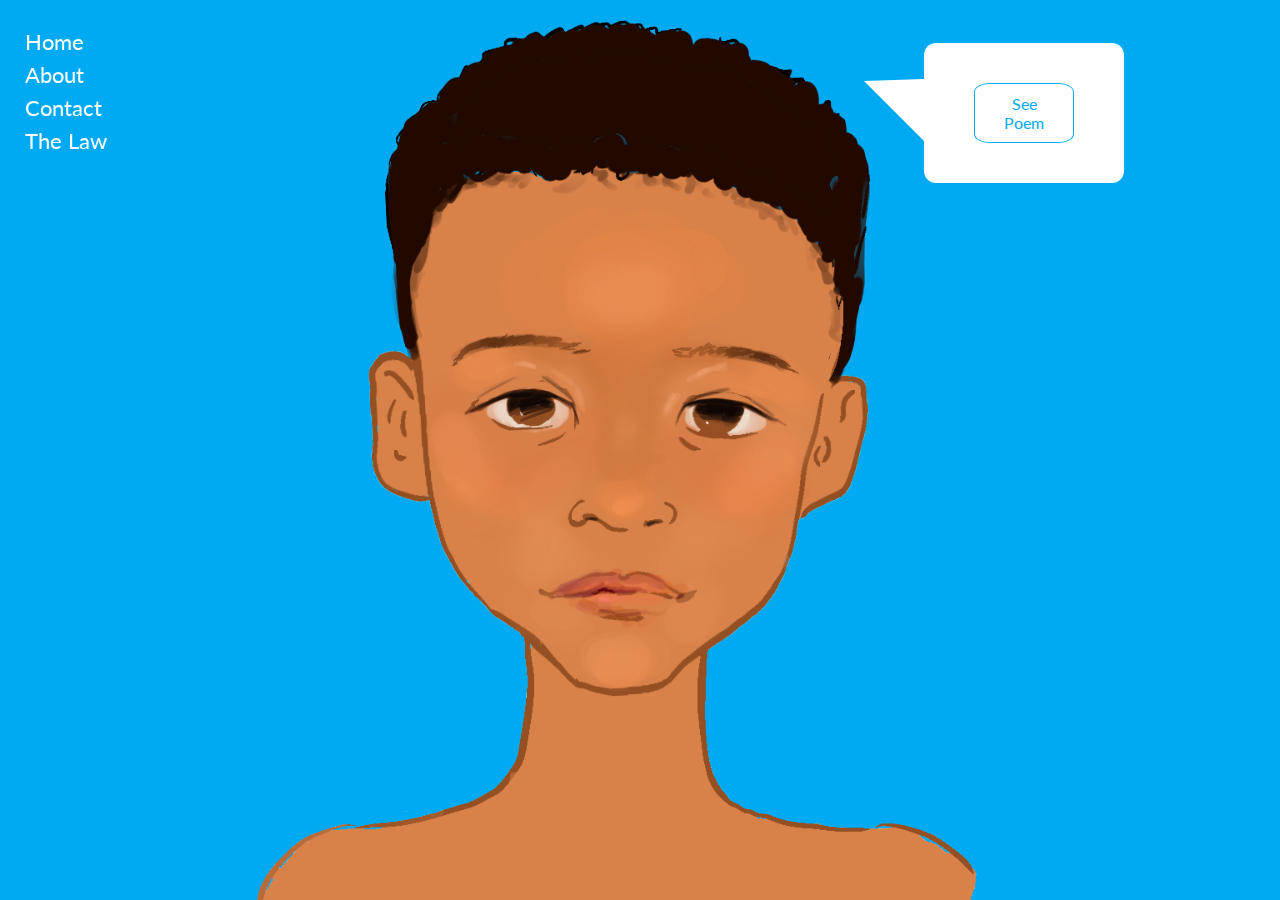
<file: index.html>
<!DOCTYPE html>
<html lang="en">

<head>
    <meta charset="UTF-8">
    <meta http-equiv="X-UA-Compatible" content="IE=edge">
    <meta name="viewport" content="width=device-width, initial-scale=1.0">
    <title>Home | Izzys Law</title>
    <link rel="stylesheet" type="text/css" href="home.css">
    <link href="https://fonts.googleapis.com/css?family=Lato:300,400" rel="stylesheet">
    <link rel="stylesheet" href="https://use.fontawesome.com/releases/v5.6.1/css/all.css"
        integrity="sha384-gfdkjb5BdAXd+lj+gudLWI+BXq4IuLW5IT+brZEZsLFm++aCMlF1V92rMkPaX4PP" crossorigin="anonymous">
</head>

<body>
    <div class="c">
        <div class="speechb">
            
            <div class="popup">
                <div class="content">
                    <div class="popup-close-btn">&times;</div>
                    <h1>Above the Clouds</h1>
                    <p>Scared, nervous <br> Not knowing what to do <br> Thinking any moment now <br> I'll be rescued by you</p>
                    <p>Looking for air <br> But it is not to be found <br> While sinking <br> Further and further down</p>
                    <p>Any moment now <br> Shw will grab me by my arm <br> And pull me back <br> To where I belong</p>
                    <p>With my Mother, my Father <br> Holding one another <br> I want to be with them <br> But the water keeps me smothered</p>
                    <p>I feel mute <br> Like no one had heard <br> A shiver through my body <br> As my vision blurred</p>
                    <p>Now, I will climb the stairs <br> And enter the gates <br> Where no one can hurt me <br> I'm in a lovely, peaceful place</p>
                </div>
            </div>
            <div class="center">
                <button id="popup-open-btn">See Poem</button>
            </div>
        </div>
    </div>
    <div class="page-wrapper">
        <div class="banner">
            <div class="nav-wrapper">
                <nav class="menu">
                    <div class="menu-toggle" id="mobile-menu">
                        <span class="bar"></span>
                        <span class="bar"></span>
                        <span class="bar"></span>
                    </div>
                    <ul class="nav no-search">
                        <ol>
                            <li id="item" class="menu-item"><a href="index.html" class="link">Home</a></li>
                            <li id="item" class="menu-item"><a href="./about/index.html" class="link">About</a></li>
                            <li id="item" class="menu-item"><a href="https://georgia.gov/organization/georgia-senate" target="_blank" class="link">Contact</a></li>
                            <li id="item" class="menu-item"><a href="../thelaw/index.html" class="link">The Law</a></li>
                        </ol>
                    </ul>
                </nav>
            </div>
            <script src="https://ajax.googleapis.com/ajax/libs/jquery/3.6.3/jquery.min.js"></script>
        </div>
        <audio id="page">
            <source src="page.mp3">
            </source>
        </audio>
    </div>

    <script src="https://ajax.googleapis.com/ajax/libs/jquery/3.6.3/jquery.min.js"></script>
    <script type="text/javascript" src="js/jquery.ripples.js"></script>
    <script type="text/javascript" src="js/custom.js"></script>
    <script src="https://cdnjs.cloudflare.com/ajax/libs/jquery/3.3.1/jquery.min.js"></script>
    <script>
        var audio = $("#page")[0];
        $("#speak").mouseenter(function () {
            $("<audio></audio>").attr({
                'src': 'audio/' + Math.ceil(Math.random() * 5) + '.mp3',
                'volume': 0.4,
                'autoplay': 'autoplay'
            }).appendTo("body");
        });

        $('.menu-toggle').click(function () {
            $(".nav").toggleClass("mobile-nav");
            $(this).toggleClass("is-active");
        });

        document.querySelector("#popup-open-btn").addEventListener("click", function () {
            document.querySelector(".popup").classList.add("active");
        });
        document.querySelector(".popup .popup-close-btn").addEventListener("click", function () {
            document.querySelector(".popup").classList.remove("active");
        });
    </script>
</body>


</html>
</file>
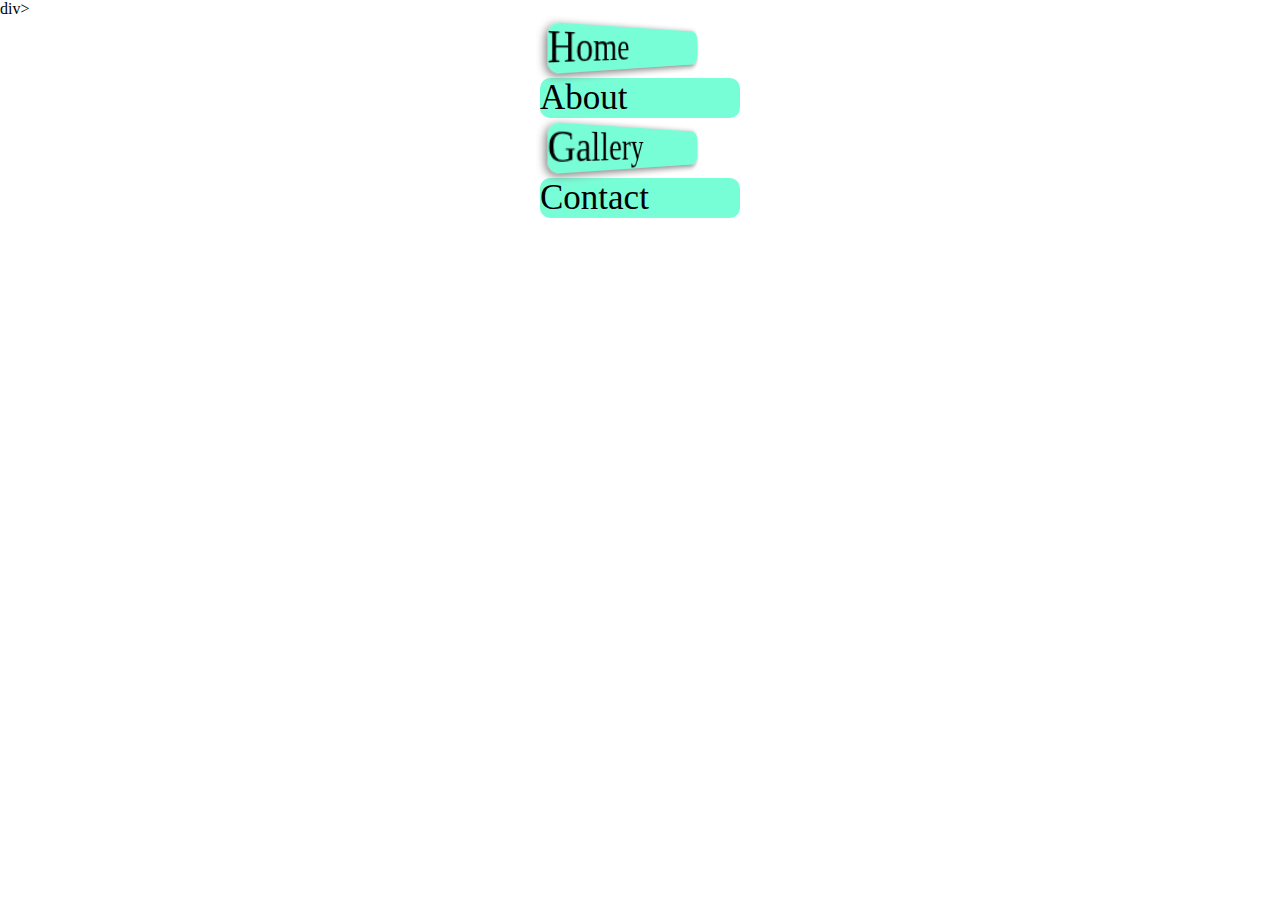
<file: menu2/index.html>
<!DOCTYPE html>
<html lang="en">

<head>
    <meta charset="UTF-8">
    <meta http-equiv="X-UA-Compatible" content="IE=edge">
    <meta name="viewport" content="width=device-width, initial-scale=1.0">
    <title>Document</title>
    <link rel="stylesheet" href="style.css">
</head>
div>
<body>
    <section class="stage">
        <div id="home" class="div">
            <p id="homeup" class="p">Home</p>
        </div>
        <div class="div" id="about">
            <p class="p">About</p>
        </div>
        <div class="div" id="gallery">
            <p class="p">Gallery</p>
        </div>
        <div class="div" id="contact">
            <p class="p">Contact</p>
        </div>
    </section>
</body>
</html>
</file>
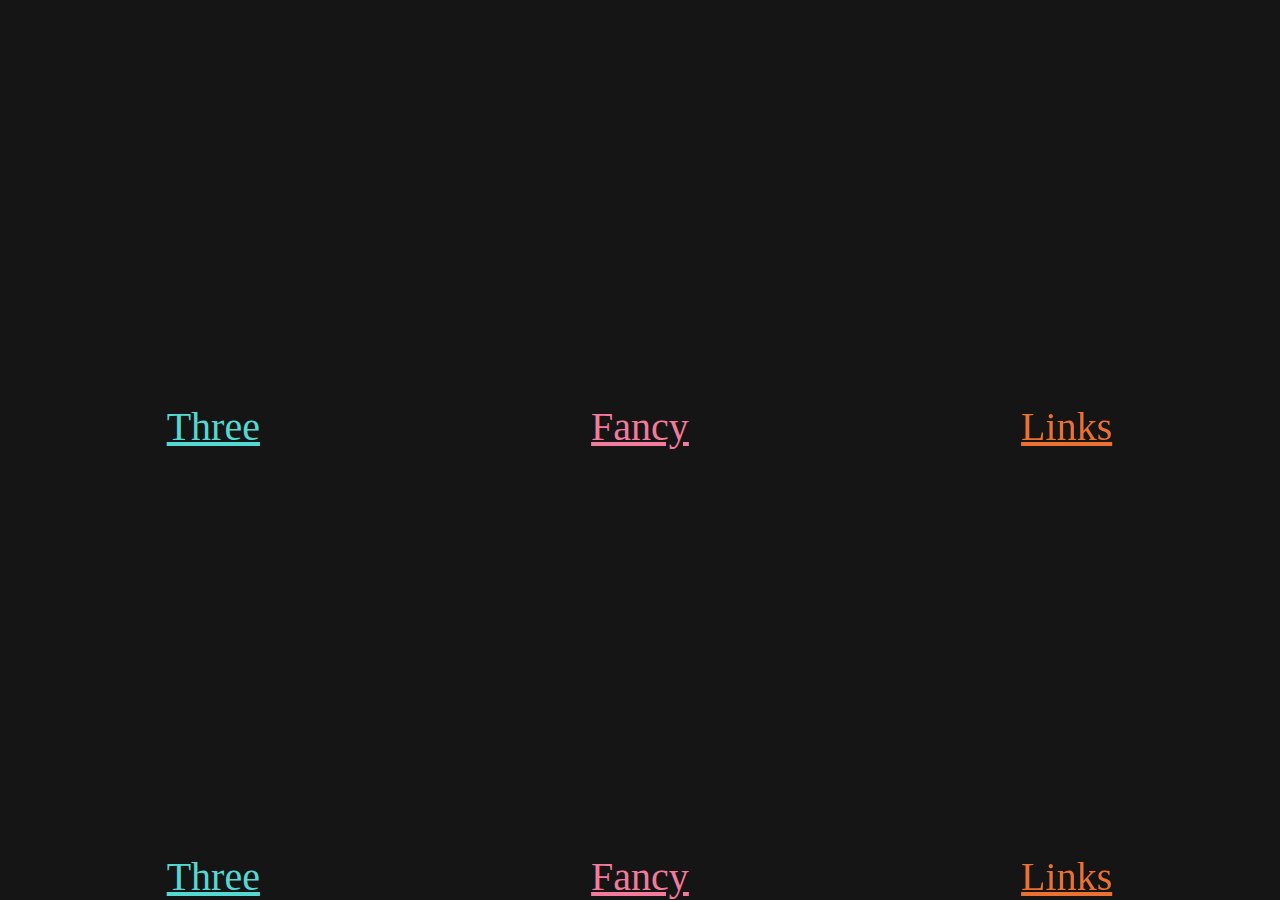
<file: menu3/index.html>
<!DOCTYPE html>
<html lang="en">

<head>
    <meta charset="UTF-8">
    <meta http-equiv="X-UA-Compatible" content="IE=edge">
    <meta name="viewport" content="width=device-width, initial-scale=1.0">
    <title>Document</title>
    <link rel="stylesheet" href="style.css">
</head>

<body>
    <div class="background-one">
        <div class="link-container">
            <a class="link-one" href="https://jhancock532.github.io/link-hover/">Three</a>
        </div>
        </div>
<div class="background-two link-container">
    <a class="link-two" href="https://jhancock532.github.io/link-hover-effects/">Fancy</a>
</div>
<div class="background-three link-container">
    <a class="link-three" href="https://jhancock532.github.io/link-hover-effects/">Links</a>
</div>
</body>

</html>
<!DOCTYPE html>
<html lang="en">

<head>
    <meta charset="UTF-8">
    <meta http-equiv="X-UA-Compatible" content="IE=edge">
    <meta name="viewport" content="width=device-width, initial-scale=1.0">
    <title>Document</title>
    <link rel="stylesheet" href="style.css">
</head>

<body>
    <div class="background-one">
        <div class="link-container">
            <a class="link-one" href="https://jhancock532.github.io/link-hover/">Three</a>
        </div>
        </div>
<div class="background-two link-container">
    <a class="link-two" href="https://jhancock532.github.io/link-hover-effects/">Fancy</a>
</div>
<div class="background-three link-container">
    <a class="link-three" href="https://jhancock532.github.io/link-hover-effects/">Links</a>
</div>
</body>

</html>
</file>
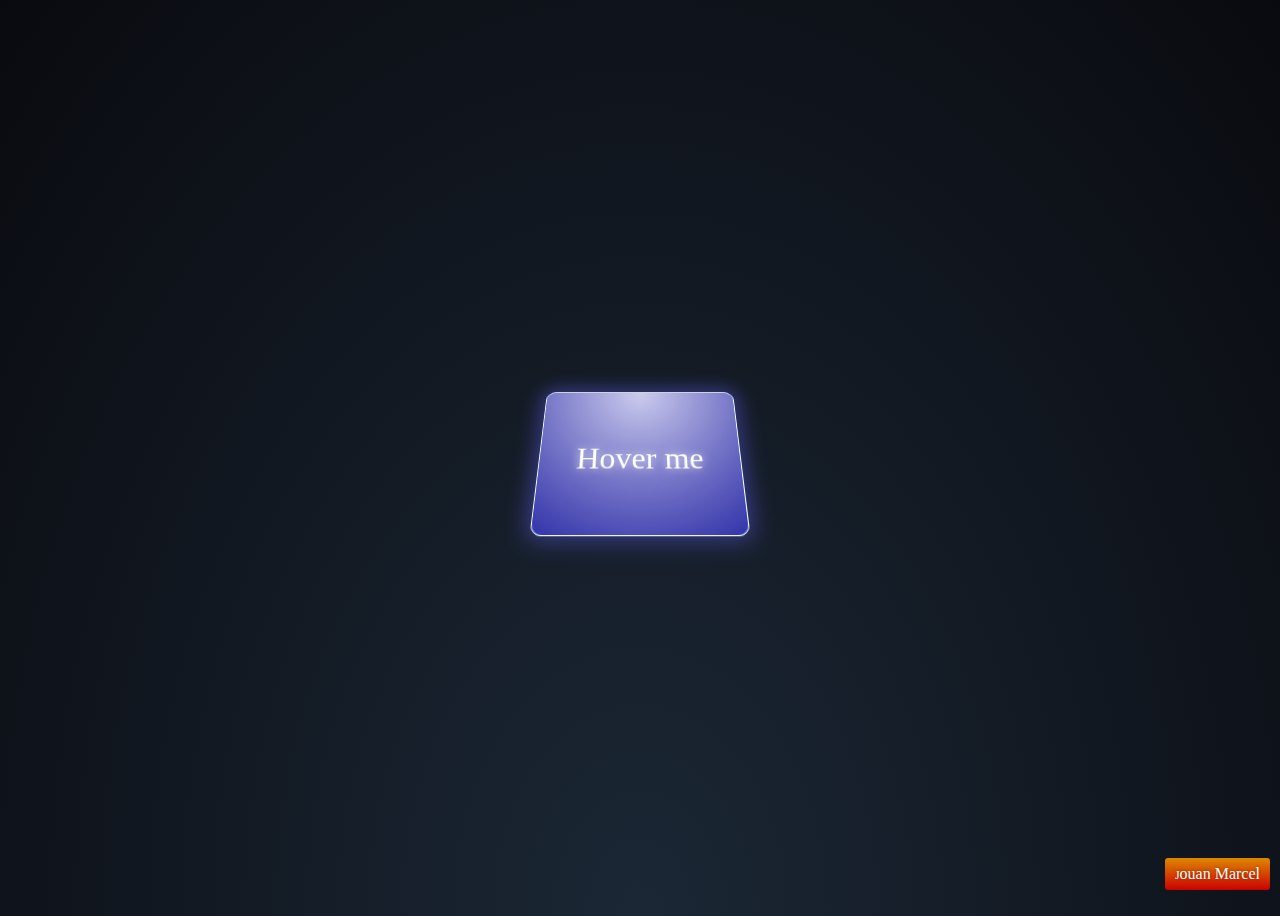
<file: menu4-ra/index.html>
<!DOCTYPE html>
<html lang="en">
<head>
    <meta charset="UTF-8">
    <meta http-equiv="X-UA-Compatible" content="IE=edge">
    <meta name="viewport" content="width=device-width, initial-scale=1.0">
    <title>Document</title>
    <link rel="stylesheet" href="style.css">
</head>
<body>
    <div class="all">
        <div class="lefter">
            <div class="text">Hosting</div>
        </div>
        <div class="left">
            <div class="text">Web Design</div>
        </div>
        <div class="center">
            <div class="explainer"><span>Hover me</span></div>
            <div class="text">Frontend Development</div>
        </div>
        <div class="right">
            <div class="text">Backend Development</div>
        </div>
        <div class="righter">
            <div class="text">SEO</div>
        </div>
    </div>
    <a href="https://jouanmarcel.com" target="_blank" class="ref"> Jouan Marcel</a>
</body>
</html>
</file>
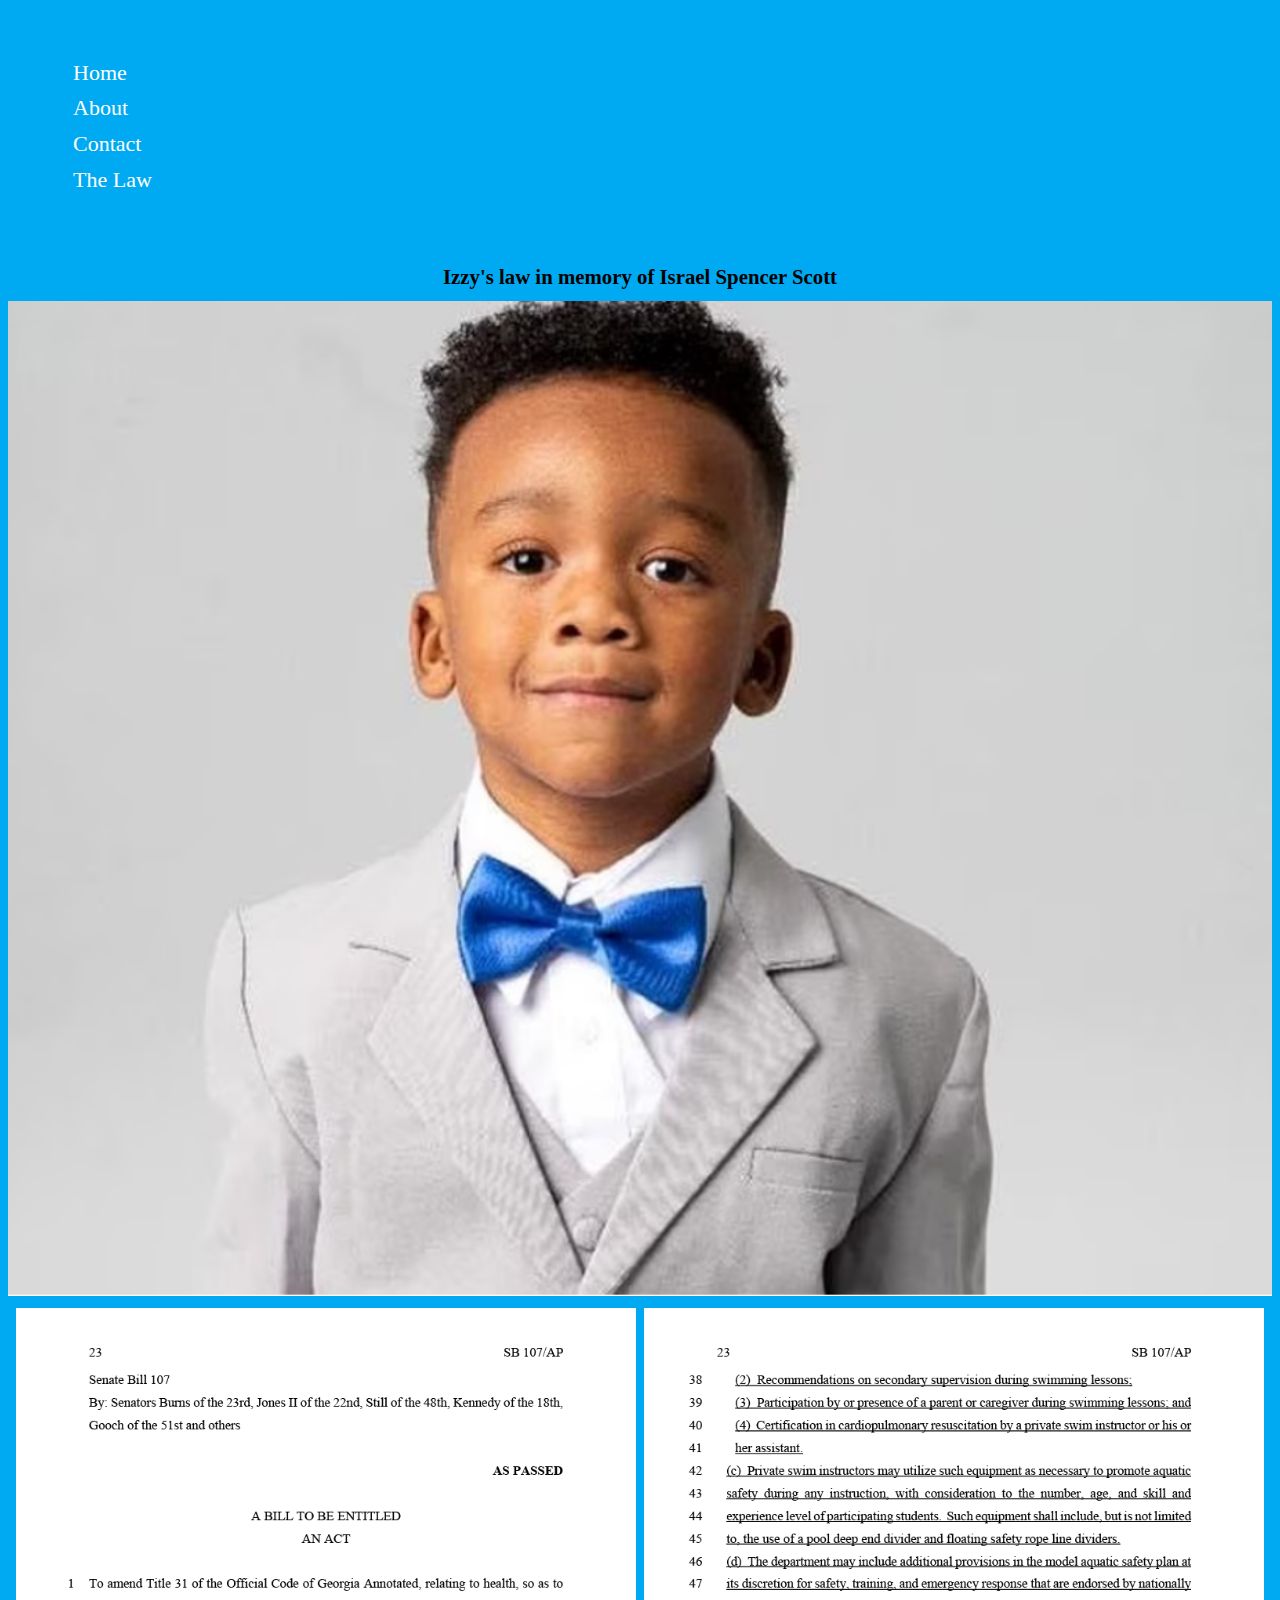
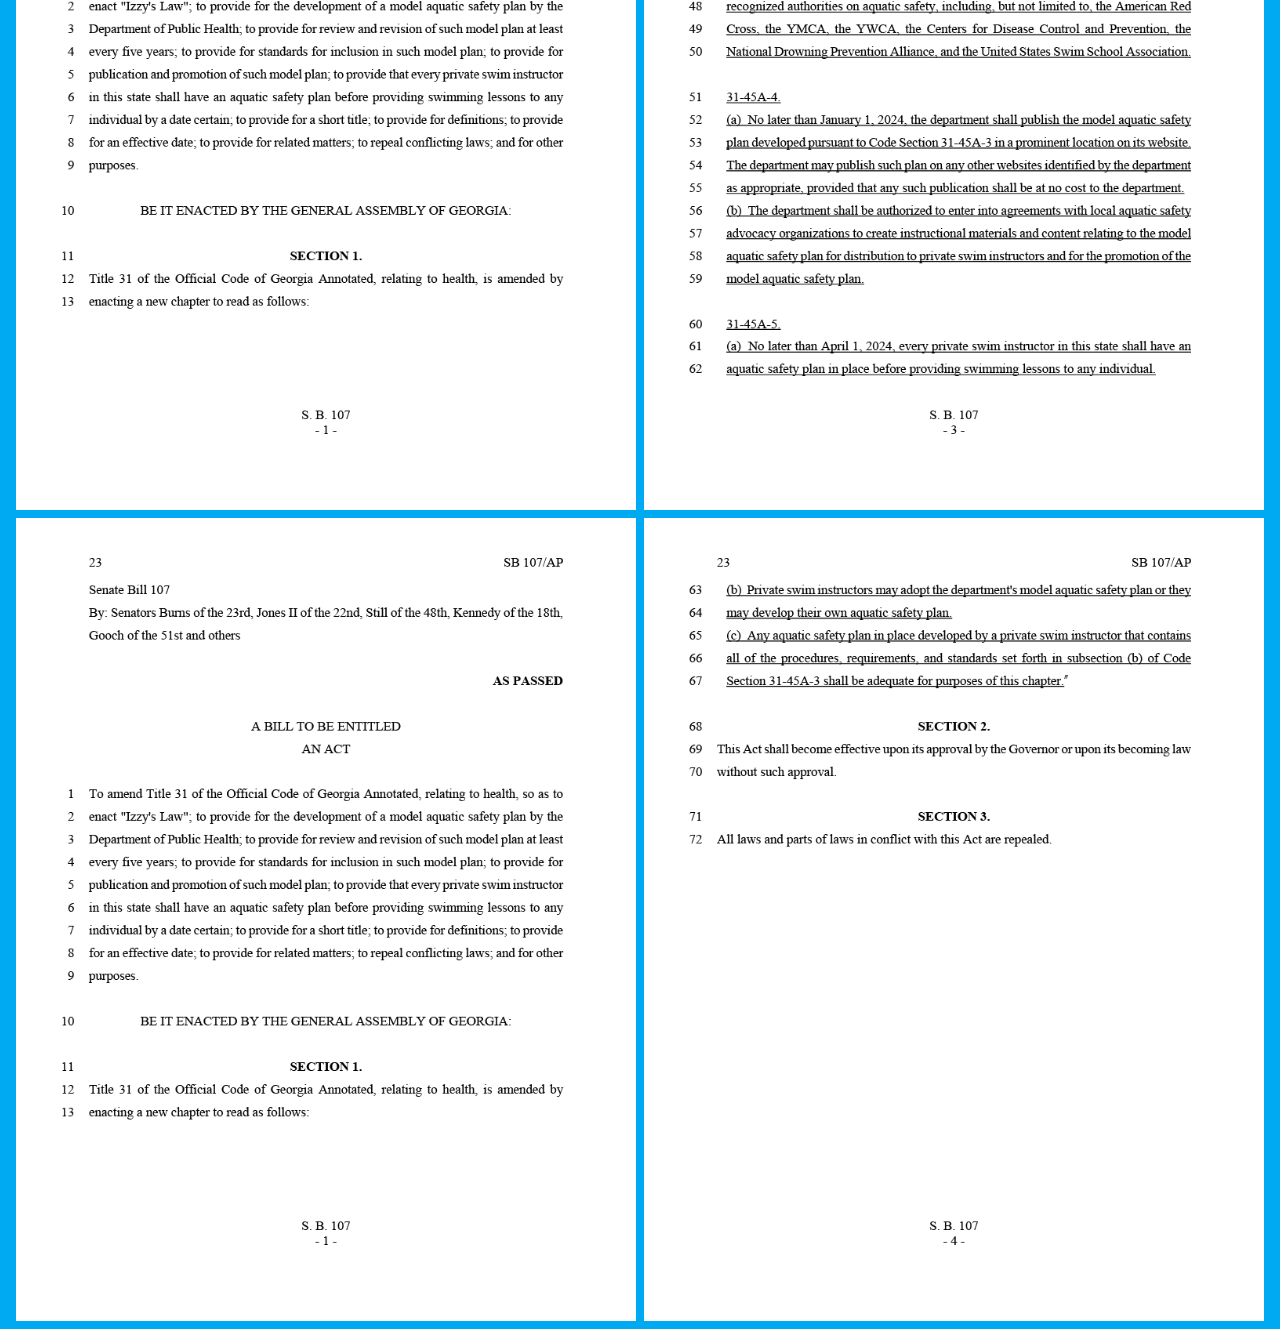
<file: thelaw/index.html>
<!DOCTYPE html>
<html lang="en">

<head>
    <meta charset="UTF-8">
    <meta name="viewport" content="width=device-width, initial-scale=1.0">
    <title>Law | Izzys Law</title>
    <link rel="stylesheet" href="style.css">
</head>

<body>
    <div class="nav-wrapper">
        <nav class="menu">
            <div class="menu-toggle" id="mobile-menu">
                <span class="bar"></span>
                <span class="bar"></span>
                <span class="bar"></span>
            </div>
            <ul class="nav no-search">
                <ol>
                    <li id="item" class="menu-item"><a href="../index.html" class="link">Home</a></li>
                    <li id="item" class="menu-item"><a href="../about/index.html" class="link">About</a></li>
                    <li id="item" class="menu-item"><a href="https://georgia.gov/organization/georgia-senate" target="_blank" class="link">Contact</a>
                    </li>
                    <li id="item" class="menu-item"><a href="index.html" class="link">The Law</a></li>
                </ol>
            </ul>
        </nav>
    </div>
    <h2>Izzy's law in memory of Israel Spencer Scott</h2>
    <img class="izzy" src="./imgs/izzy2.PNG" alt="">
    <div class="row">
        <div class="column">
            <img src="./imgs/SB 1071024_1.png" alt="">
            <img src="./imgs/SB 1071024_1.png" alt="">
        </div>
        <div class="column">
            <img src="./imgs/SB 1071024_3.png" alt="">
            <img src="./imgs/SB 1071024_4.png" alt="">
        </div>
    </div>


    
    <script src="https://ajax.googleapis.com/ajax/libs/jquery/3.6.3/jquery.min.js"></script>
    <script>
        $('.menu-toggle').click(function () {
            $(".nav").toggleClass("mobile-nav");
            $(this).toggleClass("is-active");
        });
    </script>
</body>

</html>
</file>
<file: home.css>
*,
*:after,
*:before {
    -webkit-box-sizing: border-box;
    -moz-box-sizing: border-box;
    -ms-box-sizing: border-box;
    box-sizing: border-box;
}

body {
    font-family: arial;
    font-size: 16px;
    margin: 0;
    background: rgb(0, 170, 242);
    color: #000;
    min-height: 100vh;
}

.banner {
    height: 100vh;
    width: 100%;
    background: url('izzy.png') center center;
    background-color: rgb(0, 170, 242);
    background-size: cover;

}

@import url('https://fonts.googleapis.com/css?family=IM+Fell+English+SC');

:root {
    font-size: 0.625em;
}

/*
layout
*/
html,
body {
    min-height: 100vh;
}

body {
    display: flex;
    flex-flow: column nowrap;
    justify-content: center;
    align-items: center;
}

/*
Counters
*/

.menu ol {
    counter-reset: menu;
    padding: 25px;
}

/*
regular menu items
*/

.menu-item a {
    display: flex;
    justify-content: flex-start;
    color: currentColor;
    text-decoration: none;
    padding: 0.3rem 0;
    order: 0;
    color: #fff
}


.menu-item a:hover {
    color: black;
    transition: 1s
}

/*
Sub menu & items
*/
.sub menu {
    font-size: .6rem;
    font-weight: normal;
}

.sub-menu>li>a {
    text-indent: 0ch;
    padding: 0.5rem;
    margin: 0;
}

.menu {
    width: 22vw;
    min-width: 20ch;
    display: flex;
    flex-flow: column nowrap;
    font: bold 2.4rem;
    position: relative;
    transform: rotate(0deg);
    font-size: 22px;
}

.menu {
    transition: transform 0.3s;
}

.menu:hover {
    transform: rotate(0);
}

.menu::before {
    transition: transform 0.5s;
}

.menu::after {
    transition: transform 0.5s;
}

.menu .menu-item a::after {
    transition: transform 0.3s;
}

.menu:hover .menu-item a::after {
    transform: rotate(0);
}

.menu:hover>ol>.menu-item {
    opacity: 0.3;
}

ol {
    list-style: none;
}

ol>li:before {
    content: "";
    color: #fff;
}

.nav-wrapper {
    width: 100%;
    position: -webkit-sticky;
    /* Safari */
    position: sticky;
    top: 0;
    background-color: rgb(0, 170, 242);
}

.menu-item:hover {
    transition: background-color 0.3s;
    background: rgba(255, 255, 0, 0, 15);
    opacity: 1 !important;
}

.menu-item:hover a::after {
    text-decoration: none;
}

.menu-item:hover>a::before {
    transition: flex-grow 0.3s;
    width: 0;
    flex-grow: 0;
    transform-origin: center bottom;
}

.menu:hover .sub-menu .menu-item {
    max-height: 10em;
    transform: scaleY(1);
}

* {
    margin: 0;
    padding: 0;
    box-sizing: border-box;
    font-family: 'Lato', 'Arial', sans-serif;
}

/* HEADINGS */

h1,
p {
    color: rgb(0, 170, 242);
    text-align: center;
    line-height: 1.4;
}

h1 {
    font-size: 2.2rem;
}

h2 {
    color: #000;
    font-size: 1.3rem;
    text-align: center;
    line-height: 1.4;
    margin-bottom: 10px;
}

/* BASIC SETUP */

.page-wrapper {
    width: 100%;
    height: auto;
}

.nav-wrapper {
    width: 0%;
    position: -webkit-sticky;
    /* Safari */
    position: sticky;
    top: 0;
    background-color: rgb(0, 170, 242);
}

.grad-bar {
    width: 100%;
    height: 5px;
    background: linear-gradient(-45deg, #EE7752, #E73C7E, #23A6D5, #23D5AB);
    background-size: 400% 400%;
    -webkit-animation: gradbar 15s ease infinite;
    -moz-animation: gradbar 15s ease infinite;
    animation: gradbar 15s ease infinite;
}


.menu-toggle .bar {
    width: 25px;
    height: 3px;
    background-color: #3f3f3f;
    margin: 5px auto;
    -webkit-transition: all 0.3s ease-in-out;
    -o-transition: all 0.3s ease-in-out;
    transition: all 0.3s ease-in-out;
}

.menu-toggle {
    justify-self: end;
    margin-right: 25px;
    display: none;
}

.no-search {
    transform: translate(0);
    transition: transform 0.7s ease-in-out;
}

.menu-toggle:hover {
    cursor: pointer;
}

#mobile-menu.is-active .bar:nth-child(2) {
    opacity: 0;
}

#mobile-menu.is-active .bar:nth-child(1) {
    -webkit-transform: translateY(8px) rotate(45deg);
    -ms-transform: translateY(8px) rotate(45deg);
    -o-transform: translateY(8px) rotate(45deg);
    transform: translateY(8px) rotate(45deg);
}

#mobile-menu.is-active .bar:nth-child(3) {
    -webkit-transform: translateY(-8px) rotate(-45deg);
    -ms-transform: translateY(-8px) rotate(-45deg);
    -o-transform: translateY(-8px) rotate(-45deg);
    transform: translateY(-8px) rotate(-45deg);
}

/* KEYFRAME ANIMATIONS */

@-webkit-keyframes gradbar {
    0% {
        background-position: 0% 50%
    }

    50% {
        background-position: 100% 50%
    }

    100% {
        background-position: 0% 50%
    }
}

@-moz-keyframes gradbar {
    0% {
        background-position: 0% 50%
    }

    50% {
        background-position: 100% 50%
    }

    100% {
        background-position: 0% 50%
    }
}

@keyframes gradbar {
    0% {
        background-position: 0% 50%
    }

    50% {
        background-position: 100% 50%
    }

    100% {
        background-position: 0% 50%
    }
}

/* Media Queries */

/* Mobile Devices - Phones/Tablets */

@media only screen and (max-width: 720px) {
    .features {
        flex-direction: column;
        padding: 50px;
    }

    /* MOBILE HEADINGS */

    h1 {
        font-size: 1.9rem;
    }

    h2 {
        font-size: 1rem;
    }

    p {
        font-size: 0.8rem;
    }

    /* MOBILE NAVIGATION */

    .menu ul {
        display: flex;
        flex-direction: column;
        position: fixed;
        justify-content: start;
        top: 55px;
        width: 100%;
        height: calc(100vh - 55px);
        transform: translate(-101%);
        text-align: center;
    }

    .menu li {
        padding: 15px;
    }

    .menu li:first-child {
        margin-top: 50px;
    }

    .menu li a {
        color: #fff;
    }

    ol>li:before {
        color: #fff;
    }

    .menu-toggle,
    .bar {
        display: block;
        cursor: pointer;
        margin-left: -70%;
        margin-top: 5%;
    }

    .mobile-nav {
        transform: translate(0%) !important;
    }

    /* SECTIONS */

    .headline {
        height: 20vh;
    }

    .feature-container p {
        margin-bottom: 25px;
    }

    .feature-container {
        margin-top: 20px;
    }

    .feature-container:nth-child(2) {
        order: -1;
    }

    /* SEARCH DISABLED ON MOBILE */

    #search-icon {
        display: none;
    }

    .search-input {
        display: none;
    }

}

.center {
  position:absolute;
  top:50%;
  left:50%;
  transform:translate(-50%,-50%);
}
.center button {
  padding:10px 20px;
  border:1px solid rgb(0, 170, 242);
  border-radius: 15%;
  color:rgb(0, 170, 242);
  background:transparent;
  font-size:16px;
  cursor:pointer;
}
.popup {
  position:fixed;
  top: 50%;
  left:0px;
  width:0%;
  height:0%;
  transform:translateY(-50%);
  background:#fff;
  z-index:2;
}
.popup .content {
  padding:30px 20px;
  width:100%;
  height: 100%;
  max-width:550px;
  margin:0 auto;
  opacity:0;
  overflow-y: auto;
}
.popup .content .popup-close-btn {
  position:absolute;
  top:20px;
  right:20px;
  width:40px;
  height:40px;
  text-align:center;
  line-height:35px;
  color:#111;
  font-size:30px;
  cursor:pointer;
  border-radius:50%;
}
.popup .content .popup-close-btn:hover {
  background:#eee;
}
.popup .content h1 {
  font-size:40px;
  margin:20px 0px;
}
.popup .content p {
  margin-bottom:30px;
  font-size: 26px;
  color:#555;
}

.content::-webkit-scrollbar {
    width: 0.8rem;
    background: white;
}

.content::-webkit-scrollbar-thumb {
    background: rgb(0, 170, 242);
    border-radius: 5rem;
}

.popup.active {
  animation: popupAnimation 1500ms ease-in-out forwards;
}
.popup.active .content {
  opacity:1;
  transition:all 300ms ease-in-out 1500ms;
}
@keyframes popupAnimation {
  0% {
    width:0%;
    height:0%;
  }
  50% {
    width:100%;
    height:2px;
  }
  100% {
    width:100%;
    height:100%;
  }
}

.c {
    display: flex;
    justify-content: center;
    align-items: center;
    position: absolute;
    left: 60%;
    right: 0;
    top: 0;
    bottom: 75%;
    z-index: 10;
}

.speechb {
    width: 200px;
    height: 140px;
    background: white;
    position: relative;
    -moz-border-radius: 12px;
    -webkit-border-radius: 12px;
    border-radius: 12px;
}

.speechb:before {
    content: '';
    position: absolute;
    right: 100%;
    top: 36px;
    width: 0;
    height: 0;
    border-top: 2px solid transparent;
    border-right: 60px solid white;
    border-bottom: 60px solid transparent; 
}
</file>
<file: menu2/style.css>
* {
    margin: 0;
    padding: 0;
    box-sizing: border-box;
}

.stage {
    height: 350;
    width: 250px;
    margin-left: auto;
    margin-right: auto;
}

.p {
    font-size: 35px;
    text-align: cetner;
    margin-top: 0;
    cursor: pointer;
    width: 100%;
    background: #78FED6;
    border-radius: 10px;
}

.div {
    margin-left: auto;
    margin-right: auto;
    border-radius: 10px;
    width: 200px;
    height: 40px;
    margin-top: 4%;
    transition-duration: 0.2s;
}
.p:hover {
    background: white;
    color: black;
}
.div:nth-child(odd) {
    transform: perspective(300px) rotateY(45deg);
    box-shadow: -2px 2px 7px gray;
}
.div:hover {
    transform: rotateY(0);
    background: white;
    color: black;
    box-shadow: 0px 0px 0px;
}
</file>
<file: menu3/style.css>
body {
    margin: 0;
    height: 100vh;
    display: grid;
    grid-template-columns: repeat(3, 1fr);
    grid-template-rows: 1fr;
}

.background-one {
    background-color: #151515;
}

.background-two {
    background-color: #151515;
}

.background-three {
    background-color: #151515;
}

.link-container {
    display: flex;
    flex-direction: column;
    justify-content: center;
    align-items: center;
    height: 100%;
    position: relative;
    z-index: 0;
}

a {
    font-family: "bungee", cursive;
    font-size: 2.5em;
}

.link-one {
    color: #53d9d1;
    transition: color 1s cubic-bezier(0.32, 0, 0.67, 0);
    line-height: 1em;
}

.link-one:hover {
    color: #111;
    transition: color 1s cubic-bezier(0.33, 1, 0.68, 1);
}

.link-one::before {
    content: "";
    position: absolute;
    z-index: -1;
    width: 100%;
    height: 100%;
    top: 0;
    right: 0;
    background-color: #53d9d1;
    clip-path: circle(0% at 50% calc(50%));
    transition: clip-path 1s cubic-bezier(0.65, 0, 0.35, 1);
}

.link-one:hover::before {
    clip-path: circle(100% at 50% 50%);
}

.link-one::after {
    content: "";
    position: absolute;
    z-index: -1;
    width: 100%;
    height: 100%;
    top: 0;
    right: 0;
    background-color: #151515;
    clip-path: polygon(40% 0%,
            60% 0%,
            60% 0%,
            40% 0%,
            40% 100%,
            60% 100%,
            60% 100%,
            40% 100%);
    clip-path: polygon(50% 50%,
            50% 50%,
            50% 50%,
            50% 50%,
            50% 50%,
            50% 50%,
            50% 50%,
            50% 50%,
            50% 50%,
            50% 50%,
            50% 50%,
            50% 50%,
            50% 50%,
            50% 50%,
            50% 50%,
            50% 50%,
            50% 50%,
            50% 50%,
            50% 50%,
            50% 50%,
            50% 50%,
            50% 50% 50% 50%);
    transition: clip-path 1s cubic-bezier(0.65, 0, 0.35, 1);
}

.link-one:hover::after {
    clip-path: polygon(20% 45% 10% 40% 30% 30%,
            40% 35%,
            60% 35%,
            70% 30%,
            90% 40%,
            80% 45%,
            60% 35%,
            40% 35%,
            20% 45%,
            20% 55%,
            10% 60%,
            30% 70%,
            40% 65%,
            60% 65%,
            70% 70%,
            90% 60%,
            80% 55%,
            60% 65%,
            40% 65%,
            20% 55%);
    clip-path: polygon(40% 10%,
            60% 10%,
            60% 35%,
            40% 35%,
            40% 90%,
            60% 90%,
            60% 65%,
            40% 65%);
}

.link-two {
    color: #f27b9b;
    transition: color 1s cubic-bezier(0.32, 0, 0.67, 0);
}

.link-two:hover {
    color: #111;
    transition: color 1s cubic-bezier(0.33, 1, 0.68, 1);
}

.link-two::before {
    content: "";
    position: absolute;
    z-index: -2;
    width: 100%;
    height: 100%;
    top: 0;
    right: 0;
    clip-path: polygon(0% -20%,
            100% -30%,
            100% -10%,
            0% 0%, 0% 130%,
            100% 120%,
            100% 100%,
            0% 110%);
    background-color: #f27b9b;
    transition: clip-path 1s cubic-bezier(0.25, 1, 0.5, 1);
}

.link-two:hover::before {
    clip-path: polygon(0% 10%,
            100% 0%,
            100% 20%,
            0% 30%,
            0% 100%,
            100% 90%,
            100% 70%,
            0% 80%);
}

.link-two::after {

    content: "";
    position: absolute;
    z-index: -1;
    width: 5ch;
    height: 5ch;
    top: 50%;
    right: 50%;
    transform: translate(50%, -50%) rotate(0deg) scale(0);
    transition: transform 1s ease;
    background-color: #f27b9b;
}

.link-two:hover::after {


    transform: translate(50%, -50%) rotate(135deg) scale(1);
}

.link-three{
   color: #eb7132;
}
.link-three::after{
    content: "";
    position: absolute;
    z-index: 2;
    width: 50%;
    height: 100%;
    top: 0%;
    left: 0%;
    transform: translate(0, -50%) scaleY(0);
    transition: transform 1s ease;
    mix-blend-mode: difference;

clip-path: polygon(
    20% 60%,
    100% 60%
    100% 40%,
    20% 40%,
    20% 0%,
    60% 0%,
    60% 0%,
    60% 20%,
    20% 20%,

);
background-color: #eb7132;
}

.link-three:hover::after{
    transform: translate(0, 0%) scaleY(1);
}

.link-three::before{
    content: "";
    position: absolute;
    z-index: 2;
    width: 50%;
    height: 100%;
    bottom: 0%;
    right: 0%;
    transform: translate(0,50%) scaleY(0);
    transition: tranform 1s ease;
    mix-blend-mode: difference;

    clip-path: polygon(
80% 40%,
0% 40%,
0% 60%,
80% 60%,
80% 100,
40% 100%,
40% 80%,
80% 80%
);

background-color: #eb7132;
}

.link-threehover::before{
    transform: translate(0%,0%) scaleY(1);
}
</file>
<file: menu4-ra/style.css>
body {
    font-family: 'Raleway', san-serif;
    background-image: radial-gradient(circle at center, #899dc4, #495d84);
    background-size: cover;
    background-repeat: no-repeat;
    height: 100vh;
    overflow: hidden;
    display: flex;
    justify-content: center;
    align-items: center;
    background: radial-gradient(ellipse at bottom, #1b2735, #090a0f);
    font-weight: 300;
}
.all {
    display: flex;
    perspective: 10px;
    transform: perspective(300px) rotateX(20deg);
    will-change: perspective;
    perspective-origin: center center;
    justify-content: center;
    transform-style: preserve-3d;
}
.all:hover {
    perspective: 1000px;
    transition: all 1.3 ease-in;
    transform: perspective(10000px) rotateX(0deg);
}
.all:hover .text {
    opacity: 1;
}
.all:hover > div {
    opacity: 1;
    transition-delay: 0s;
}
.all:hover .explainer {
    opacity: 0;
}
.left, .center, .right, .lefter, .righter {
    width: 200px;
    height: 150px;
    transform-style: preserve-3d;
    border-radius: 10px;
    border: 1px solid #fff;
    box-shadow: 0 0 20px 5px rgba(100, 100, 255, 0.4);
    opacity: 0;
    transition: all 0.3s ease;
    transition-delay: 1s;
    position: relative;
    background-position: center center;
    background-size: contain;
    background-repeat: no-repeat;
    background-color: #58d;
    cursor: pointer;
    background-blend-mode: color-burn;
}
.left:hover, .center:hover, .right:hover, .lefter:hover, .righter:hover {
    box-shadow: 0 0 30px 10px rgba(100, 100, 255, 0.6);
    background-color: #ccf;
}
.text {
    transform: translateY(30px);
    opacity: 0;
    transition: all 0.3s ease;
    bottom: 0;
    left: 5px;
    position: absolute;
    will-change: transfrom;
    color: #fff;
    text-shadow: 0 0 5px rgba(100, 100, 255, .6);
}
.lefter {
    transform: translateX -60px translateZ(-50px) rotateY(-10deg);
    background-image: url(https://cdn3.iconfinder.com/data/icons/other-icons/48/organization-512.png);
}
.left {
    transform: translateX(-30px) translateZ(-25px) rotateY(-5deg);
    background-image: url(https://cdn3.iconfinder.com/data/icons/other-icons/48/creative_draw-512.png);
}
.center {
    opacity: 1;
    background-image: url(https://cdn3.iconfinder.com/data/icons/other-icons/48/app_window-512.png);
}
.right {
    transform: translateX(30px) translateZ(-25px) rotateY(5deg);
    background-image: url(https://cdn3.iconfinder.com/data/icons/other-icons/48/cloud_weather-512.png);
}
.righter {
    transform: translateX(60px) translateZ(-50px) rotateY(10deg);
    background-image: url(https;
   //cdn3.iconfinder.com/data/icons/other-icons/48/search-512.png);
}
.explainer {
    font-weight: 300;
    font-size: 2rem;
    color: #fff;
    transition: all 0.6s ease;
    width: 100%;
    height: 100%;
    background-color: #303050;
    background-image: radial-gradient(circle at center top, #cce, #33a);
    border-radius: 10px;
    text-shadow: 0 0 10px rgba(255, 255, 255, 0.8);
    display: flex;
    justify-content: center;
    align-items: center;
}
.ref {
    background-color: #000;
    background-image: linear-gradient(to bottom, #d80, #c00);
    border-radius: 3px;
    padding: 7px 10px;
    position: absolute;
    font-size: 16px;
    bottom: 10px;
    right: 10px;
    color: #fff;
    text-decoration: none;
    text-shadow: 0 0 3px rgba(0, 0, 0, .4);
}
.ref::first-letter {
    font-size: 12px;
}
</file>
<file: thelaw/style.css>
body {
    background-color: rgb(0, 170, 242);
}

.menu ol {
    counter-reset: menu;
    padding: 25px;
}

/*
regular menu items
*/

.menu-item a {
    display: flex;
    justify-content: flex-start;
    color: currentColor;
    text-decoration: none;
    padding: 0.3rem 0;
    order: 0;
    color: #fff
}


.menu-item a:hover {
    color: black;
    transition: 1s
}

/*
Sub menu & items
*/
.sub menu {
    font-size: .6rem;
    font-weight: normal;
}

.sub-menu>li>a {
    text-indent: 0ch;
    padding: 0.5rem;
    margin: 0;
}

.menu {
    width: 22vw;
    min-width: 20ch;
    display: flex;
    flex-flow: column nowrap;
    font: bold 2.4rem;
    position: relative;
    transform: rotate(0deg);
    font-size: 22px;
}

.menu {
    transition: transform 0.3s;
}

.menu:hover {
    transform: rotate(0);
}

.menu::before {
    transition: transform 0.5s;
}

.menu::after {
    transition: transform 0.5s;
}


.menu .menu-item a::after {
    transition: transform 0.3s;
}

.menu:hover .menu-item a::after {
    transform: rotate(0);
}

.menu:hover>ol>.menu-item {
    opacity: 0.3;
}

ol {
    list-style: none;
}

ol>li:before {
    content: "";
    color: #fff;
}

.nav-wrapper {
    width: 100%;
    /* Safari */
    top: 0;
    background-color: rgb(0, 170, 242);
}

.menu-item:hover {
    transition: background-color 0.3s;
    background: rgba(255, 255, 0, 0, 15);
    opacity: 1 !important;
}

.menu-item:hover a::after {
    text-decoration: none;
}

.menu-item:hover>a::before {
    transition: flex-grow 0.3s;
    width: 0;
    flex-grow: 0;
    transform-origin: center bottom;
}

.menu:hover .sub-menu .menu-item {
    max-height: 10em;
    transform: scaleY(1);
}

h1,
p {
    color: rgb(0, 170, 242);
    text-align: center;
    line-height: 1.4;
}

h1 {
    font-size: 2.2rem;
}

h2 {
    color: #000;
    font-size: 1.3rem;
    text-align: center;
    line-height: 1.4;
    margin-bottom: 10px;
}

/* BASIC SETUP */

.page-wrapper {
    width: 100%;
    height: auto;
}

.nav-wrapper {
    width: 0%;
    /* Safari */
    top: 0;
    background-color: rgb(0, 170, 242);
}

.grad-bar {
    width: 100%;
    height: 5px;
    background: linear-gradient(-45deg, #EE7752, #E73C7E, #23A6D5, #23D5AB);
    background-size: 400% 400%;
    -webkit-animation: gradbar 15s ease infinite;
    -moz-animation: gradbar 15s ease infinite;
    animation: gradbar 15s ease infinite;
}


.menu-toggle .bar {
    width: 25px;
    height: 3px;
    background-color: #3f3f3f;
    margin: 5px auto;
    -webkit-transition: all 0.3s ease-in-out;
    -o-transition: all 0.3s ease-in-out;
    transition: all 0.3s ease-in-out;
}

.menu-toggle {
    justify-self: end;
    margin-right: 25px;
    display: none;
}

.no-search {
    transform: translate(0);
    transition: transform 0.7s ease-in-out;
}

.menu-toggle:hover {
    cursor: pointer;
}

#mobile-menu.is-active .bar:nth-child(2) {
    opacity: 0;
}

#mobile-menu.is-active .bar:nth-child(1) {
    -webkit-transform: translateY(8px) rotate(45deg);
    -ms-transform: translateY(8px) rotate(45deg);
    -o-transform: translateY(8px) rotate(45deg);
    transform: translateY(8px) rotate(45deg);
}

#mobile-menu.is-active .bar:nth-child(3) {
    -webkit-transform: translateY(-8px) rotate(-45deg);
    -ms-transform: translateY(-8px) rotate(-45deg);
    -o-transform: translateY(-8px) rotate(-45deg);
    transform: translateY(-8px) rotate(-45deg);
}

/* KEYFRAME ANIMATIONS */

@-webkit-keyframes gradbar {
    0% {
        background-position: 0% 50%
    }

    50% {
        background-position: 100% 50%
    }

    100% {
        background-position: 0% 50%
    }
}

@-moz-keyframes gradbar {
    0% {
        background-position: 0% 50%
    }

    50% {
        background-position: 100% 50%
    }

    100% {
        background-position: 0% 50%
    }
}

@keyframes gradbar {
    0% {
        background-position: 0% 50%
    }

    50% {
        background-position: 100% 50%
    }

    100% {
        background-position: 0% 50%
    }
}

/* Media Queries */

/* Mobile Devices - Phones/Tablets */

@media only screen and (max-width: 720px) {
    .row {
        margin-top: 120%;
    }

    .features {
        flex-direction: column;
        padding: 50px;
    }

    /* MOBILE HEADINGS */

    h1 {
        font-size: 1.9rem;
    }

    h2 {
        font-size: 1rem;
    }

    p {
        font-size: 0.8rem;
    }

    /* MOBILE NAVIGATION */

    .menu ul {
        display: flex;
        flex-direction: column;
        position: fixed;
        justify-content: start;
        top: 55px;
        width: 100%;
        height: calc(100vh - 55px);
        transform: translate(-101%);
        text-align: center;
    }

    .menu li {
        padding: 15px;
    }

    .menu li:first-child {
        margin-top: 50px;
    }

    .menu li a {
        color: #fff;
    }

    ol>li:before {
        color: #fff;
    }

    .menu-toggle,
    .bar {
        display: block;
        cursor: pointer;
        margin-left: -70%;
        margin-top: 5%;
    }

    .mobile-nav {
        transform: translate(0%) !important;
    }

    /* SECTIONS */

    .headline {
        height: 20vh;
    }

    .feature-container p {
        margin-bottom: 25px;
    }

    .feature-container {
        margin-top: 20px;
    }

    .feature-container:nth-child(2) {
        order: -1;
    }

    /* SEARCH DISABLED ON MOBILE */

    #search-icon {
        display: none;
    }

    .search-input {
        display: none;
    }

}

.izzy {
    width: 100%;
}

.row {
    display: flex;
    flex-wrap: wrap;
    padding: 0 4px;
}

/* Create four equal columns that sits next to each other */
.column {
    flex: 25%;
    max-width: 100%;
    padding: 0 4px;
}

.column img {
    margin-top: 8px;
    vertical-align: middle;
    width: 100%;
}

/* Responsive layout - makes a two column-layout instead of four columns */
@media screen and (max-width: 800px) {
    .row {
        position: relative;
        bottom: 0px;
    }
    .column {
        flex: 50%;
        max-width: 50%;
    }
}

@media screen and (max-width: 720px) {
    .row {
        position: relative;
        bottom: 750px;
    }
    
}

/* Responsive layout - makes the two columns stack on top of each other instead of next to each other */
@media screen and (max-width: 600px) {
    .row {
        position: relative;
        bottom: 450px;
    }
    .column {
        flex: 100%;
        max-width: 100%;
    }
}
</file>
